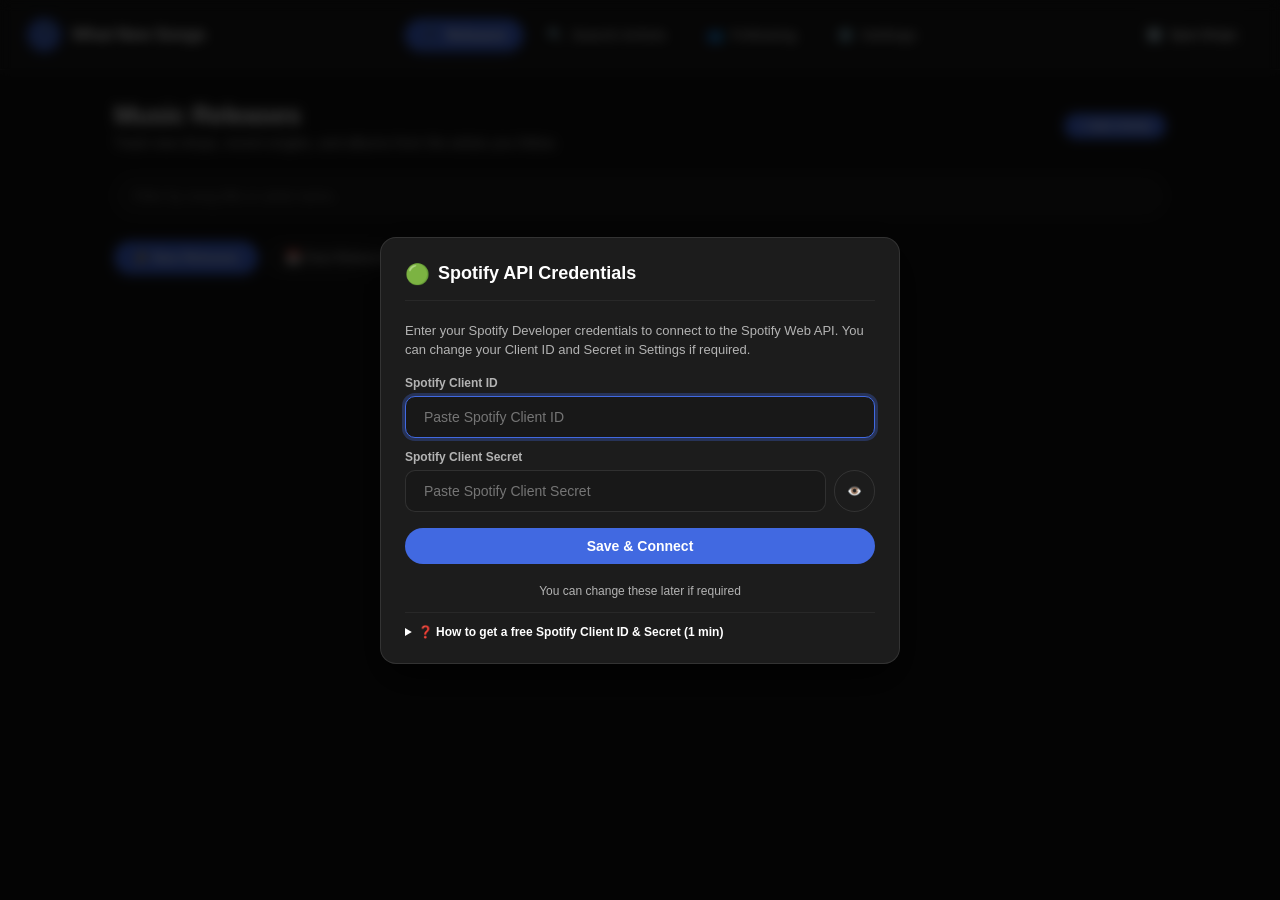
<file: index.html>
<!DOCTYPE html>
<html lang="en">

<head>
    <meta charset="UTF-8">
    <meta name="viewport"
        content="width=device-width, initial-scale=1.0, maximum-scale=1.0, user-scalable=no, viewport-fit=cover">
    <meta http-equiv="Cache-Control" content="no-cache, no-store, must-revalidate">
    <meta http-equiv="Pragma" content="no-cache">
    <meta http-equiv="Expires" content="0">
    <meta http-equiv="refresh" content="0; url=html/index.html">
    <meta name="apple-mobile-web-app-capable" content="yes">
    <meta name="apple-mobile-web-app-status-bar-style" content="black-translucent">
    <meta name="apple-mobile-web-app-title" content="What New Songs">
    <meta name="mobile-web-app-capable" content="yes">
    <meta name="apple-touch-fullscreen" content="yes">
    <meta name="theme-color" content="#121212">
    <link rel="icon" type="image/png" href="icon.png">
    <link rel="apple-touch-icon" href="apple-touch-icon.png">
    <link rel="apple-touch-icon-precomposed" href="apple-touch-icon-precomposed.png">
    <link rel="manifest" href="manifest.json">
    <title>What New Songs</title>
    <script>
        window.location.replace("html/index.html" + window.location.search + window.location.hash);
    </script>
    <style>
        * {
            box-sizing: border-box;
            margin: 0;
            padding: 0;
        }

        body {
            background-color: #121212;
            color: #ffffff;
            font-family: -apple-system, BlinkMacSystemFont, "Segoe UI", Roboto, sans-serif;
            display: flex;
            align-items: center;
            justify-content: center;
            min-height: 100vh;
            text-align: center;
            padding: 20px;
        }

        .loading-box {
            display: flex;
            flex-direction: column;
            align-items: center;
            gap: 16px;
        }

        .spinner {
            width: 36px;
            height: 36px;
            border: 3px solid rgba(255, 255, 255, 0.1);
            border-radius: 50%;
            border-top-color: #007BFF;
            animation: spin 0.8s linear infinite;
        }

        @keyframes spin {
            to {
                transform: rotate(360deg);
            }
        }

        a {
            color: #007BFF;
            text-decoration: none;
            font-weight: 600;
        }
    </style>
</head>

<body>
    <div class="loading-box">
        <div class="spinner"></div>
        <p>Loading <a href="html/index.html">What New Songs</a>...</p>
    </div>
</body>

</html>
</file>
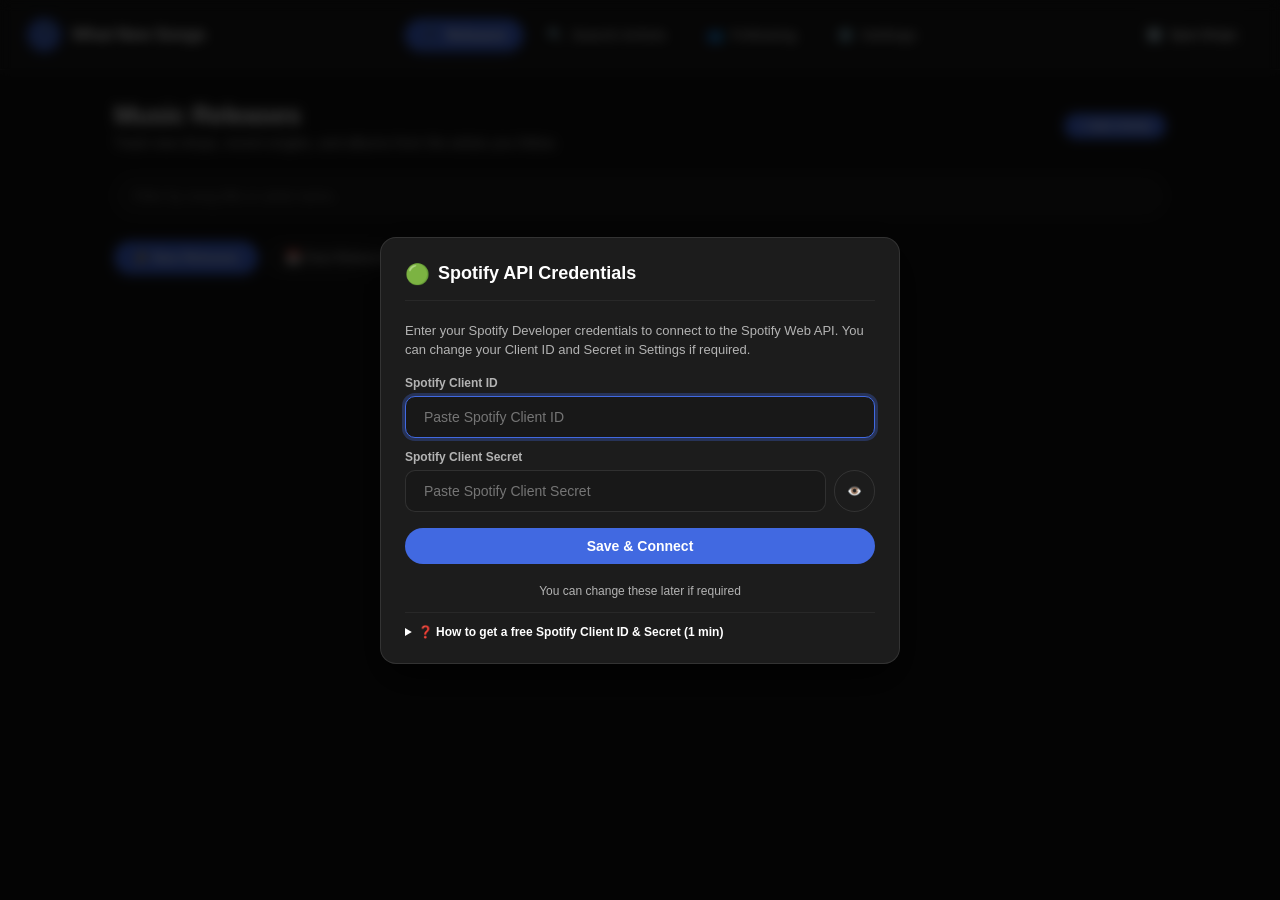
<file: html/index.html>
<!DOCTYPE html>
<html lang="en">

<head>
    <meta charset="UTF-8">
    <meta name="viewport"
        content="width=device-width, initial-scale=1.0, maximum-scale=1.0, user-scalable=no, viewport-fit=cover">
    <meta http-equiv="Content-Security-Policy"
        content="default-src * 'unsafe-inline' 'unsafe-eval' data: blob: file:; connect-src *;">
    <meta http-equiv="Cache-Control" content="no-cache, no-store, must-revalidate">
    <meta http-equiv="Pragma" content="no-cache">
    <meta http-equiv="Expires" content="0">
    <meta name="apple-mobile-web-app-capable" content="yes">
    <meta name="apple-mobile-web-app-status-bar-style" content="black-translucent">
    <meta name="apple-mobile-web-app-title" content="What New Songs">
    <meta name="mobile-web-app-capable" content="yes">
    <meta name="apple-touch-fullscreen" content="yes">
    <meta name="theme-color" content="#121212">
    <title>What New Songs - Releases</title>
    <link rel="icon" type="image/png" href="../icon.png">
    <link rel="apple-touch-icon" href="../apple-touch-icon.png">
    <link rel="apple-touch-icon-precomposed" href="../apple-touch-icon-precomposed.png">
    <link rel="manifest" href="../manifest.json">
    <link rel="stylesheet" href="../css/style.css">
</head>

<body>

    <nav class="app-navbar">
        <a href="index.html" class="brand-section">
            <div class="brand-icon">🎵</div>
            <span class="brand-title">What New Songs</span>
        </a>

        <ul class="nav-links">
            <li>
                <a href="index.html" class="nav-link active">
                    <span>🎵</span> Releases
                </a>
            </li>
            <li>
                <a href="search.html" class="nav-link">
                    <span>🔍</span> Search Artists
                </a>
            </li>
            <li>
                <a href="following.html" class="nav-link">
                    <span>👥</span> Following
                    <span id="navFollowingCount" class="nav-badge" style="display: none;">0</span>
                </a>
            </li>
            <li>
                <a href="settings.html" class="nav-link">
                    <span>⚙️</span> Settings
                </a>
            </li>
        </ul>

        <div class="nav-actions">
            <button id="navSyncBtn" class="btn btn-secondary btn-sm" title="Check Spotify for new releases right now">
                <span id="navSyncIcon">🔄</span> Sync Drops
            </button>
        </div>
    </nav>

    <main class="main-content">

        <header class="page-header">
            <div>
                <h1 class="page-title">Music Releases</h1>
                <p class="page-subtitle">Track new drops, recent singles, and albums from the artists you follow.</p>
            </div>
            <div>
                <a href="search.html" class="btn btn-primary btn-sm">+ Add Artists</a>
            </div>
        </header>

        <div id="newReleaseAlertBanner" class="alert-banner" style="display: none;"
            title="Click anywhere to acknowledge all new releases">
            <div class="alert-banner-content">
                <div class="alert-banner-icon">🎉</div>
                <div>
                    <div id="newReleaseAlertTitle" class="alert-banner-title">New Releases Detected!</div>
                    <div id="newReleaseAlertText" class="alert-banner-text">Fresh music just dropped from artists you
                        track.</div>
                </div>
            </div>
            <button id="dismissAlertBtn" class="alert-tick-btn" title="Acknowledge and mark all as seen"
                aria-label="Mark all as seen">✓</button>
        </div>

        <div class="search-bar-wrapper">
            <input type="text" id="releaseFilterInput" class="input-field"
                placeholder="Filter by song title or artist name...">
        </div>

        <div class="filter-tabs">
            <button class="filter-tab active" id="tabNew" data-tab="new">⚡ New Releases</button>
            <button class="filter-tab" id="tabPast" data-tab="past">📅 Past Releases</button>
            <button class="filter-tab" id="tabList" data-tab="list" style="display: none;">📋 Last 30 Days</button>
            <button class="filter-tab" id="tabFavorites" data-tab="favorites">⭐ Favorites</button>
        </div>

        <div id="releasesList" class="release-grid">
            <div class="spinner"></div>
        </div>

    </main>

    <nav class="mobile-bottom-nav">
        <a href="index.html" class="mobile-nav-item active">
            <span class="mobile-nav-icon">🎵</span>
            <span class="mobile-nav-label">Releases</span>
        </a>
        <a href="search.html" class="mobile-nav-item">
            <span class="mobile-nav-icon">🔍</span>
            <span class="mobile-nav-label">Search</span>
        </a>
        <a href="following.html" class="mobile-nav-item">
            <span class="mobile-nav-icon">👥</span>
            <span class="mobile-nav-label">Following</span>
            <span class="mobile-nav-badge nav-badge" style="display: none;">0</span>
        </a>
        <a href="settings.html" class="mobile-nav-item">
            <span class="mobile-nav-icon">⚙️</span>
            <span class="mobile-nav-label">Settings</span>
        </a>
    </nav>

    <div id="artistModal" class="modal-overlay">
        <div class="modal-box">
            <div class="modal-header">
                <h3 id="modalArtistName" class="modal-title">Artist Discography</h3>
                <button id="modalCloseBtn" class="modal-close-btn" aria-label="Close modal">✕</button>
            </div>
            <div id="modalReleasesList">
                <div class="spinner"></div>
            </div>
        </div>
    </div>

    <div id="toastContainer"></div>

    <script src="../js/storage.js?v=1.2.3"></script>
    <script src="../js/spotify-api.js?v=1.2.3"></script>
    <script src="../js/ui.js?v=1.2.3"></script>
    <script src="../js/releases.js?v=1.2.3"></script>

</body>

</html>
</file>
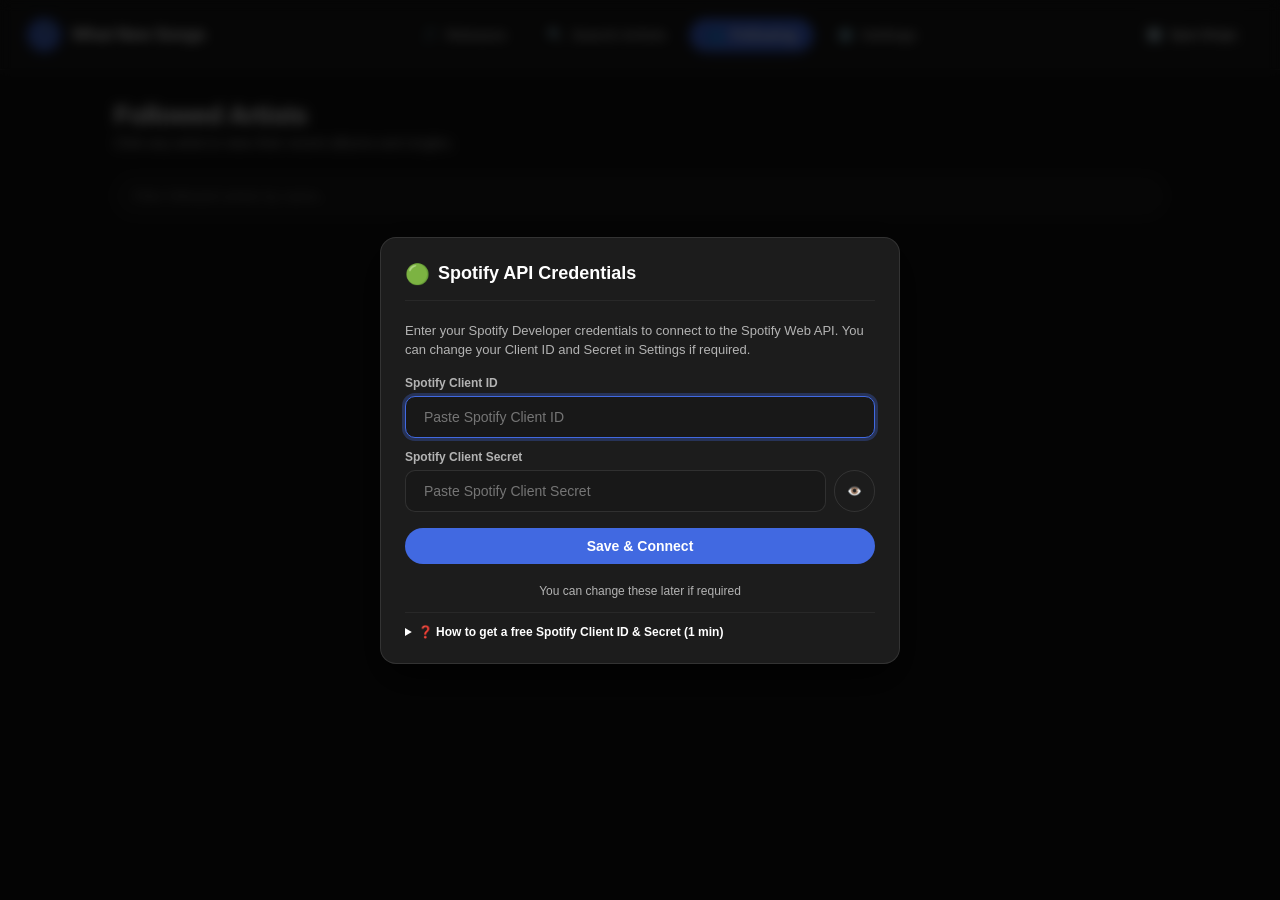
<file: html/following.html>
<!DOCTYPE html>
<html lang="en">

<head>
    <meta charset="UTF-8">
    <meta name="viewport"
        content="width=device-width, initial-scale=1.0, maximum-scale=1.0, user-scalable=no, viewport-fit=cover">
    <meta http-equiv="Content-Security-Policy"
        content="default-src * 'unsafe-inline' 'unsafe-eval' data: blob: file:; connect-src *;">
    <meta http-equiv="Cache-Control" content="no-cache, no-store, must-revalidate">
    <meta http-equiv="Pragma" content="no-cache">
    <meta http-equiv="Expires" content="0">
    <meta name="apple-mobile-web-app-capable" content="yes">
    <meta name="apple-mobile-web-app-status-bar-style" content="black-translucent">
    <meta name="apple-mobile-web-app-title" content="What New Songs">
    <meta name="mobile-web-app-capable" content="yes">
    <meta name="apple-touch-fullscreen" content="yes">
    <meta name="theme-color" content="#121212">
    <title>What New Songs - Following</title>
    <link rel="icon" type="image/png" href="../icon.png">
    <link rel="apple-touch-icon" href="../apple-touch-icon.png">
    <link rel="apple-touch-icon-precomposed" href="../apple-touch-icon-precomposed.png">
    <link rel="manifest" href="../manifest.json">
    <link rel="stylesheet" href="../css/style.css">
</head>

<body>

    <nav class="app-navbar">
        <a href="index.html" class="brand-section">
            <div class="brand-icon">🎵</div>
            <span class="brand-title">What New Songs</span>
        </a>

        <ul class="nav-links">
            <li>
                <a href="index.html" class="nav-link">
                    <span>🎵</span> Releases
                </a>
            </li>
            <li>
                <a href="search.html" class="nav-link">
                    <span>🔍</span> Search Artists
                </a>
            </li>
            <li>
                <a href="following.html" class="nav-link active">
                    <span>👥</span> Following
                    <span id="navFollowingCount" class="nav-badge" style="display: none;">0</span>
                </a>
            </li>
            <li>
                <a href="settings.html" class="nav-link">
                    <span>⚙️</span> Settings
                </a>
            </li>
        </ul>

        <div class="nav-actions">
            <button id="navSyncBtn" class="btn btn-secondary btn-sm" title="Check Spotify for new releases right now">
                <span id="navSyncIcon">🔄</span> Sync Drops
            </button>
        </div>
    </nav>

    <main class="main-content">

        <header class="page-header">
            <div>
                <h1 class="page-title">Followed Artists</h1>
                <p class="page-subtitle">Click any artist to view their recent albums and singles.</p>
            </div>
            <div>
                <span id="followingTotalCount" class="nav-badge"
                    style="font-size: 13px; padding: 6px 14px; background: var(--bg-surface);">0 Artists</span>
            </div>
        </header>

        <div class="search-bar-wrapper">
            <input type="text" id="followingFilterInput" class="input-field"
                placeholder="Filter followed artists by name...">
        </div>

        <div id="followingGrid" class="artist-grid">
            <div class="spinner"></div>
        </div>

    </main>

    <nav class="mobile-bottom-nav">
        <a href="index.html" class="mobile-nav-item">
            <span class="mobile-nav-icon">🎵</span>
            <span class="mobile-nav-label">Releases</span>
        </a>
        <a href="search.html" class="mobile-nav-item">
            <span class="mobile-nav-icon">🔍</span>
            <span class="mobile-nav-label">Search</span>
        </a>
        <a href="following.html" class="mobile-nav-item active">
            <span class="mobile-nav-icon">👥</span>
            <span class="mobile-nav-label">Following</span>
            <span class="mobile-nav-badge nav-badge" style="display: none;">0</span>
        </a>
        <a href="settings.html" class="mobile-nav-item">
            <span class="mobile-nav-icon">⚙️</span>
            <span class="mobile-nav-label">Settings</span>
        </a>
    </nav>

    <div id="artistModal" class="modal-overlay">
        <div class="modal-box">
            <div class="modal-header">
                <h3 id="modalArtistName" class="modal-title">Artist Releases</h3>
                <button id="modalCloseBtn" class="modal-close-btn" onclick="closeArtistModal()"
                    aria-label="Close modal">✕</button>
            </div>
            <div id="modalReleasesList">
                <div class="spinner"></div>
            </div>
        </div>
    </div>

    <div id="toastContainer"></div>

    <script src="../js/storage.js?v=1.2.3"></script>
    <script src="../js/spotify-api.js?v=1.2.3"></script>
    <script src="../js/ui.js?v=1.2.3"></script>
    <script src="../js/following.js?v=1.2.3"></script>

</body>

</html>
</file>
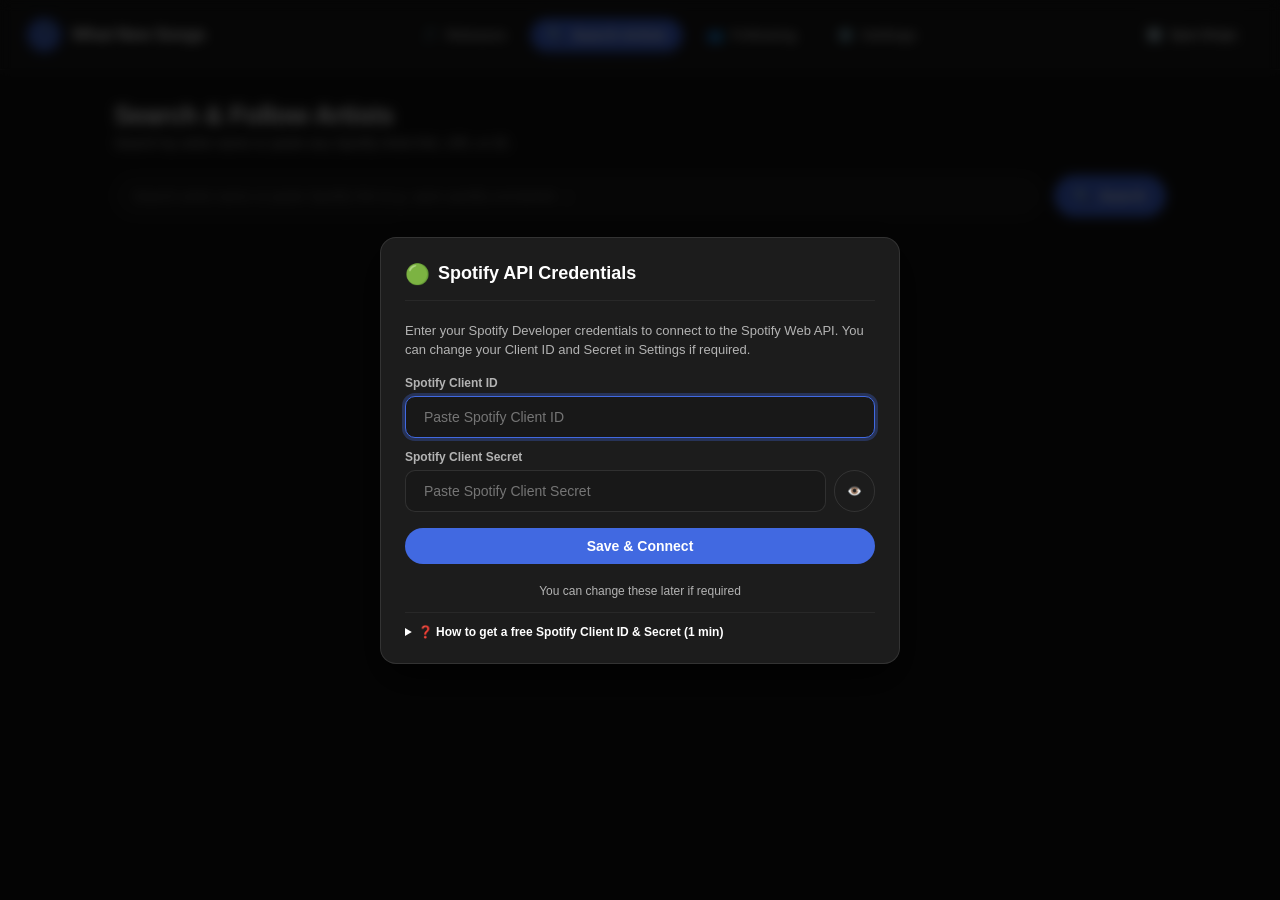
<file: html/search.html>
<!DOCTYPE html>
<html lang="en">

<head>
    <meta charset="UTF-8">
    <meta name="viewport"
        content="width=device-width, initial-scale=1.0, maximum-scale=1.0, user-scalable=no, viewport-fit=cover">
    <meta http-equiv="Content-Security-Policy"
        content="default-src * 'unsafe-inline' 'unsafe-eval' data: blob: file:; connect-src *;">
    <meta http-equiv="Cache-Control" content="no-cache, no-store, must-revalidate">
    <meta http-equiv="Pragma" content="no-cache">
    <meta http-equiv="Expires" content="0">
    <meta name="apple-mobile-web-app-capable" content="yes">
    <meta name="apple-mobile-web-app-status-bar-style" content="black-translucent">
    <meta name="apple-mobile-web-app-title" content="What New Songs">
    <meta name="mobile-web-app-capable" content="yes">
    <meta name="apple-touch-fullscreen" content="yes">
    <meta name="theme-color" content="#121212">
    <title>What New Songs - Search Artists</title>
    <link rel="icon" type="image/png" href="../icon.png">
    <link rel="apple-touch-icon" href="../apple-touch-icon.png">
    <link rel="apple-touch-icon-precomposed" href="../apple-touch-icon-precomposed.png">
    <link rel="manifest" href="../manifest.json">
    <link rel="stylesheet" href="../css/style.css">
</head>

<body>

    <nav class="app-navbar">
        <a href="index.html" class="brand-section">
            <div class="brand-icon">🎵</div>
            <span class="brand-title">What New Songs</span>
        </a>

        <ul class="nav-links">
            <li>
                <a href="index.html" class="nav-link">
                    <span>🎵</span> Releases
                </a>
            </li>
            <li>
                <a href="search.html" class="nav-link active">
                    <span>🔍</span> Search Artists
                </a>
            </li>
            <li>
                <a href="following.html" class="nav-link">
                    <span>👥</span> Following
                    <span id="navFollowingCount" class="nav-badge" style="display: none;">0</span>
                </a>
            </li>
            <li>
                <a href="settings.html" class="nav-link">
                    <span>⚙️</span> Settings
                </a>
            </li>
        </ul>

        <div class="nav-actions">
            <button id="navSyncBtn" class="btn btn-secondary btn-sm" title="Check Spotify for new releases right now">
                <span id="navSyncIcon">🔄</span> Sync Drops
            </button>
        </div>
    </nav>

    <main class="main-content">

        <header class="page-header">
            <div>
                <h1 class="page-title">Search & Follow Artists</h1>
                <p class="page-subtitle">Search by artist name or paste any Spotify Artist link, URI, or ID.</p>
            </div>
        </header>

        <div class="search-bar-wrapper">
            <input type="text" id="artistSearchInput" class="input-field"
                placeholder="Search artist name or paste Spotify link (e.g. open.spotify.com/artist/...)">
            <button id="searchBtn" class="btn btn-primary" style="flex-shrink: 0;">
                <span>🔍</span> Search
            </button>
        </div>

        <div id="searchResultsGrid" class="artist-grid">
            <div class="empty-state" style="grid-column: 1 / -1;">
                <div class="empty-state-icon">🎤</div>
                <h3>Find Artists to Track</h3>
                <p>Type the name of any artist or paste their Spotify profile link above to start tracking their drops.
                </p>
            </div>
        </div>

    </main>

    <nav class="mobile-bottom-nav">
        <a href="index.html" class="mobile-nav-item">
            <span class="mobile-nav-icon">🎵</span>
            <span class="mobile-nav-label">Releases</span>
        </a>
        <a href="search.html" class="mobile-nav-item active">
            <span class="mobile-nav-icon">🔍</span>
            <span class="mobile-nav-label">Search</span>
        </a>
        <a href="following.html" class="mobile-nav-item">
            <span class="mobile-nav-icon">👥</span>
            <span class="mobile-nav-label">Following</span>
            <span class="mobile-nav-badge nav-badge" style="display: none;">0</span>
        </a>
        <a href="settings.html" class="mobile-nav-item">
            <span class="mobile-nav-icon">⚙️</span>
            <span class="mobile-nav-label">Settings</span>
        </a>
    </nav>

    <div id="artistModal" class="modal-overlay">
        <div class="modal-box">
            <div class="modal-header">
                <h3 id="modalArtistName" class="modal-title">Artist Discography</h3>
                <button id="modalCloseBtn" class="modal-close-btn" onclick="closeArtistModal()"
                    aria-label="Close modal">✕</button>
            </div>
            <div id="modalReleasesList">
                <div class="spinner"></div>
            </div>
        </div>
    </div>

    <div id="toastContainer"></div>

    <script src="../js/storage.js?v=1.2.3"></script>
    <script src="../js/spotify-api.js?v=1.2.3"></script>
    <script src="../js/ui.js?v=1.2.3"></script>
    <script src="../js/search.js?v=1.2.3"></script>

</body>

</html>
</file>
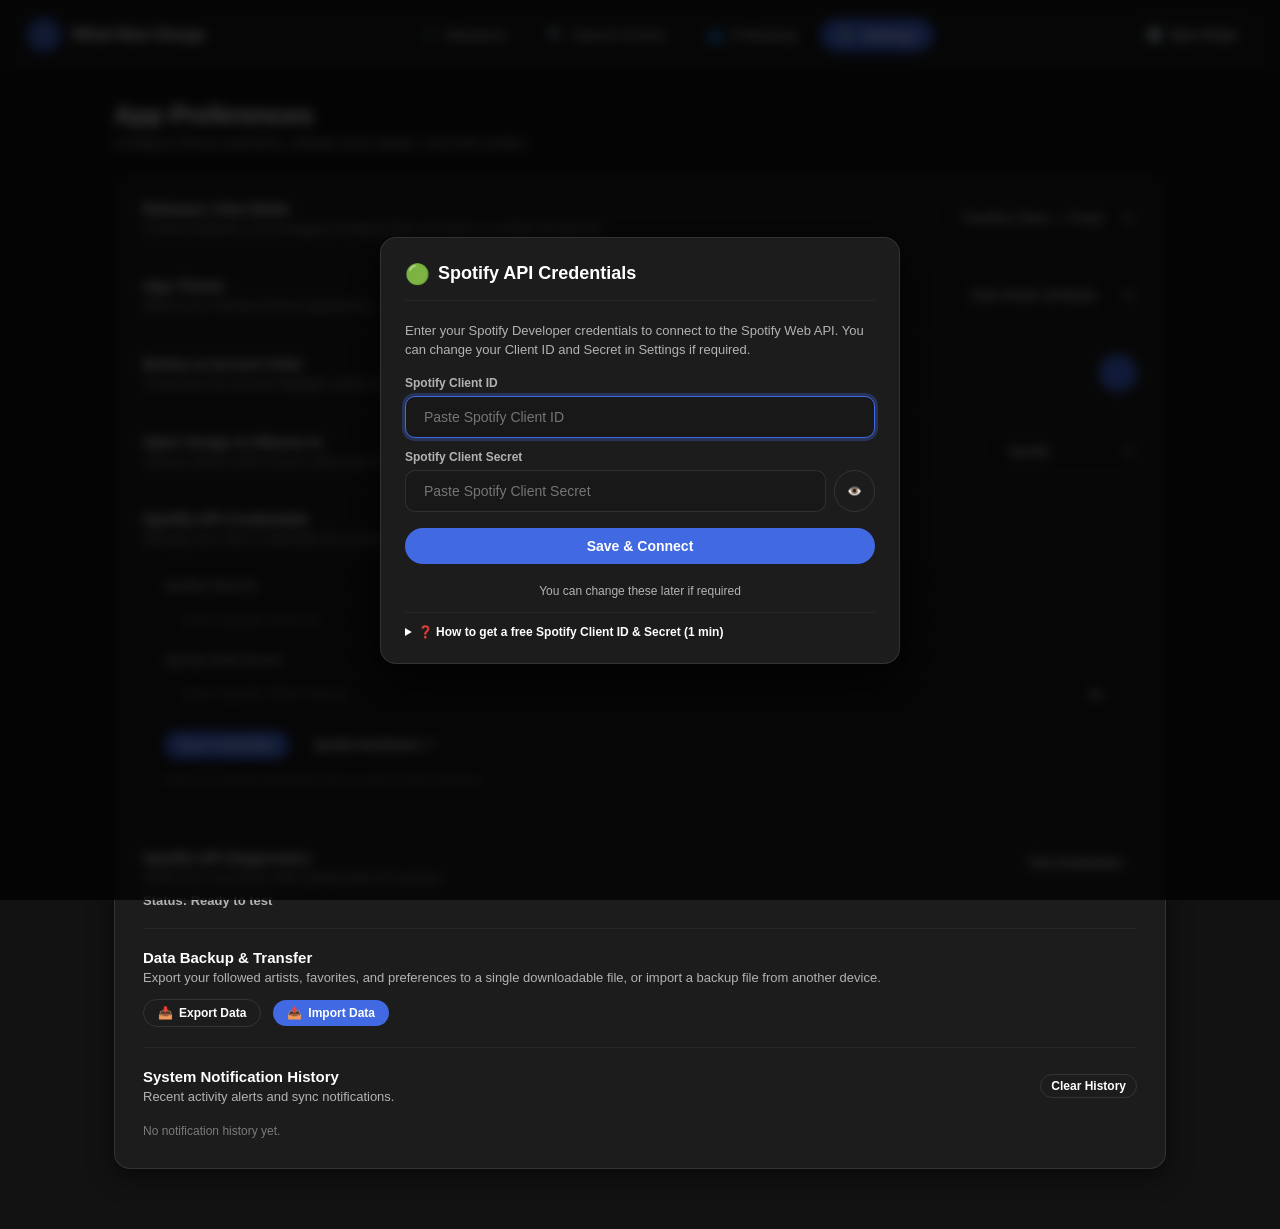
<file: html/settings.html>
<!DOCTYPE html>
<html lang="en">

<head>
    <meta charset="UTF-8">
    <meta name="viewport"
        content="width=device-width, initial-scale=1.0, maximum-scale=1.0, user-scalable=no, viewport-fit=cover">
    <meta http-equiv="Content-Security-Policy"
        content="default-src * 'unsafe-inline' 'unsafe-eval' data: blob: file:; connect-src *;">
    <meta http-equiv="Cache-Control" content="no-cache, no-store, must-revalidate">
    <meta http-equiv="Pragma" content="no-cache">
    <meta http-equiv="Expires" content="0">
    <meta name="apple-mobile-web-app-capable" content="yes">
    <meta name="apple-mobile-web-app-status-bar-style" content="black-translucent">
    <meta name="apple-mobile-web-app-title" content="What New Songs">
    <meta name="mobile-web-app-capable" content="yes">
    <meta name="apple-touch-fullscreen" content="yes">
    <meta name="theme-color" content="#121212">
    <title>What New Songs - Settings</title>
    <link rel="icon" type="image/png" href="../icon.png">
    <link rel="apple-touch-icon" href="../apple-touch-icon.png">
    <link rel="apple-touch-icon-precomposed" href="../apple-touch-icon-precomposed.png">
    <link rel="manifest" href="../manifest.json">
    <link rel="stylesheet" href="../css/style.css">
</head>

<body>

    <nav class="app-navbar">
        <a href="index.html" class="brand-section">
            <div class="brand-icon">🎵</div>
            <span class="brand-title">What New Songs</span>
        </a>

        <ul class="nav-links">
            <li>
                <a href="index.html" class="nav-link">
                    <span>🎵</span> Releases
                </a>
            </li>
            <li>
                <a href="search.html" class="nav-link">
                    <span>🔍</span> Search Artists
                </a>
            </li>
            <li>
                <a href="following.html" class="nav-link">
                    <span>👥</span> Following
                    <span id="navFollowingCount" class="nav-badge" style="display: none;">0</span>
                </a>
            </li>
            <li>
                <a href="settings.html" class="nav-link active">
                    <span>⚙️</span> Settings
                </a>
            </li>
        </ul>

        <div class="nav-actions">
            <button id="navSyncBtn" class="btn btn-secondary btn-sm" title="Check Spotify for new releases right now">
                <span id="navSyncIcon">🔄</span> Sync Drops
            </button>
        </div>
    </nav>

    <main class="main-content">

        <header class="page-header">
            <div>
                <h1 class="page-title">App Preferences</h1>
                <p class="page-subtitle">Configure theme aesthetics, default music player, and view modes.</p>
            </div>
        </header>

        <div class="settings-panel">

            <div class="setting-section">
                <div class="setting-info">
                    <h4>Releases View Mode</h4>
                    <p>Choose between a chronological Timeline (New vs Past) or a unified 30-day list.</p>
                </div>
                <div class="setting-control">
                    <select id="settingModeSelect" class="select-field">
                        <option value="timeline">Timeline (New -> Past)</option>
                        <option value="list">List (All Past 30 Days)</option>
                    </select>
                </div>
            </div>

            <div class="setting-section">
                <div class="setting-info">
                    <h4>App Theme</h4>
                    <p>Select your interface theme appearance.</p>
                </div>
                <div class="setting-control">
                    <select id="settingThemeSelect" class="select-field">
                        <option value="dark">Dark Mode (Default)</option>
                        <option value="light">Light Mode</option>
                        <option value="custom">Custom Color Palette</option>
                    </select>
                </div>
            </div>

            <div id="customBgSection" class="setting-section" style="display: none;">
                <div class="setting-info">
                    <h4>Custom Background Color</h4>
                    <p>Pick a custom background color for the application.</p>
                </div>
                <div class="setting-control" style="display: flex; align-items: center; gap: 8px;">
                    <button id="settingUndoBgColorBtn" class="btn btn-secondary btn-sm" style="display: none;">
                        ↩ Undo Background
                    </button>
                    <input type="color" id="settingBgPicker" class="color-picker" value="#121212">
                </div>
            </div>

            <div class="setting-section">
                <div class="setting-info">
                    <h4>Button & Accent Color</h4>
                    <p>Customize the primary highlight, active tabs, and button colors.</p>
                </div>
                <div class="setting-control" style="display: flex; align-items: center; gap: 8px;">
                    <button id="settingUndoColorBtn" class="btn btn-secondary btn-sm" style="display: none;">
                        ↩ Undo Color
                    </button>
                    <input type="color" id="settingColorPicker" class="color-picker" value="#4169E1">
                </div>
            </div>

            <div class="setting-section">
                <div class="setting-info">
                    <h4>Open Songs & Albums In</h4>
                    <p>Choose where tracks launch when you click on a release.</p>
                </div>
                <div class="setting-control">
                    <select id="settingPlatformSelect" class="select-field">
                        <option value="spotify">Spotify</option>
                        <option value="apple">Apple Music</option>
                        <option value="youtube">YouTube Music</option>
                    </select>
                </div>
            </div>

            <div class="setting-section" style="align-items: flex-start; flex-direction: column; gap: 14px;">
                <div
                    style="display: flex; justify-content: space-between; align-items: center; width: 100%; flex-wrap: wrap; gap: 10px;">
                    <div class="setting-info">
                        <div style="display: flex; align-items: center; gap: 10px;">
                            <h4>Spotify API Credentials</h4>
                            <span id="credentialsStatusBadge" class="nav-badge"
                                style="font-size: 11px;">Checking...</span>
                        </div>
                        <p id="credentialsDesc">Manage your client credentials for connecting to Spotify.</p>
                    </div>
                </div>

                <div id="credentialsFormBox"
                    style="width: 100%; display: flex; flex-direction: column; gap: 12px; background: var(--bg-surface); padding: 18px 20px; border-radius: var(--radius-md); border: 1px solid var(--border-color);">
                    <div>
                        <label for="settingClientIdInput"
                            style="display: block; font-size: 12px; font-weight: 600; color: var(--text-secondary); margin-bottom: 6px;">
                            Spotify Client ID
                        </label>
                        <input type="text" id="settingClientIdInput" class="input-field"
                            placeholder="Enter Spotify Client ID" style="border-radius: var(--radius-md);"
                            autocomplete="off" spellcheck="false">
                    </div>

                    <div>
                        <label for="settingClientSecretInput"
                            style="display: block; font-size: 12px; font-weight: 600; color: var(--text-secondary); margin-bottom: 6px;">
                            Spotify Client Secret
                        </label>
                        <div style="display: flex; gap: 8px;">
                            <input type="password" id="settingClientSecretInput" class="input-field"
                                placeholder="Enter Spotify Client Secret" style="border-radius: var(--radius-md);"
                                autocomplete="off" spellcheck="false">
                            <button type="button" id="settingToggleSecretBtn" class="btn btn-secondary btn-sm"
                                title="Show/Hide Secret" style="flex-shrink: 0; padding: 0 12px;">
                                👁️
                            </button>
                        </div>
                    </div>

                    <div style="display: flex; gap: 10px; margin-top: 4px; flex-wrap: wrap;">
                        <button type="button" id="saveCredentialsSettingBtn" class="btn btn-primary btn-sm">
                            Save Credentials
                        </button>
                        <button type="button" id="clearCredentialsSettingBtn" class="btn btn-secondary btn-sm"
                            style="display: none;">
                            Clear Stored Keys
                        </button>
                        <a href="https://developer.spotify.com/dashboard" target="_blank"
                            class="btn btn-secondary btn-sm" style="text-decoration: none;">
                            Spotify Dashboard ↗
                        </a>
                    </div>

                    <div id="credentialsSettingNotice"
                        style="font-size: 12px; color: var(--text-muted); line-height: 1.5;"></div>
                </div>
            </div>

            <div class="setting-section" style="align-items: flex-start;">
                <div class="setting-info">
                    <h4>Spotify API Diagnostics</h4>
                    <p>Verify your connection with Spotify Web API servers.</p>
                    <div id="connectionStatusText"
                        style="font-size: 13px; font-weight: 600; margin-top: 8px; color: var(--text-secondary);">
                        Status: Ready to test
                    </div>
                </div>
                <div class="setting-control">
                    <button id="testConnectionBtn" class="btn btn-secondary btn-sm">
                        Test Connection
                    </button>
                </div>
            </div>

            <div class="setting-section" style="align-items: flex-start; flex-direction: column; gap: 14px;">
                <div class="setting-info" style="width: 100%;">
                    <h4>Data Backup & Transfer</h4>
                    <p>Export your followed artists, favorites, and preferences to a single downloadable file, or import
                        a backup file from another device.</p>
                </div>

                <div style="display: flex; gap: 12px; flex-wrap: wrap; width: 100%; align-items: center;">
                    <button type="button" id="exportDataBtn" class="btn btn-secondary btn-sm"
                        style="display: inline-flex; align-items: center; gap: 6px;">
                        <span>📥</span> Export Data
                    </button>
                    <button type="button" id="importDataBtn" class="btn btn-primary btn-sm"
                        style="display: inline-flex; align-items: center; gap: 6px;">
                        <span>📤</span> Import Data
                    </button>
                    <input type="file" id="importFileInput" accept=".json,application/json" style="display: none;">
                </div>

                <div id="importStatusNotice"
                    style="display: none; font-size: 13px; font-weight: 600; padding: 10px 14px; border-radius: var(--radius-md); width: 100%;">
                </div>
            </div>

            <div class="setting-section" style="align-items: flex-start; flex-direction: column; gap: 14px;">
                <div class="setting-info" style="width: 100%; display: flex; justify-content: space-between; align-items: center;">
                    <div>
                        <h4>System Notification History</h4>
                        <p>Recent activity alerts and sync notifications.</p>
                    </div>
                    <button type="button" id="clearNotificationHistoryBtn" class="btn btn-secondary btn-sm" style="font-size: 12px; padding: 4px 10px;">
                        Clear History
                    </button>
                </div>

                <div id="notificationHistoryContainer" style="width: 100%;">
                    <div id="notificationHistoryList" class="notification-history-list"></div>
                    <div id="notificationHistoryMoreContainer" style="margin-top: 10px; text-align: center; display: none;">
                        <button type="button" id="notificationHistoryMoreBtn" class="btn btn-secondary btn-sm" style="font-size: 12px; padding: 4px 16px;">
                            More
                        </button>
                    </div>
                </div>
            </div>

        </div>

    </main>

    <nav class="mobile-bottom-nav">
        <a href="index.html" class="mobile-nav-item">
            <span class="mobile-nav-icon">🎵</span>
            <span class="mobile-nav-label">Releases</span>
        </a>
        <a href="search.html" class="mobile-nav-item">
            <span class="mobile-nav-icon">🔍</span>
            <span class="mobile-nav-label">Search</span>
        </a>
        <a href="following.html" class="mobile-nav-item">
            <span class="mobile-nav-icon">👥</span>
            <span class="mobile-nav-label">Following</span>
            <span class="mobile-nav-badge nav-badge" style="display: none;">0</span>
        </a>
        <a href="settings.html" class="mobile-nav-item active">
            <span class="mobile-nav-icon">⚙️</span>
            <span class="mobile-nav-label">Settings</span>
        </a>
    </nav>

    <div id="toastContainer"></div>

    <script src="../js/storage.js?v=1.2.3"></script>
    <script src="../js/spotify-api.js?v=1.2.3"></script>
    <script src="../js/ui.js?v=1.2.3"></script>
    <script src="../js/settings.js?v=1.2.3"></script>

</body>

</html>
</file>
<file: css/style.css>
:root {
    --bg-main: #121212;
    --bg-surface: #181818;
    --bg-surface-hover: #222222;
    --bg-card: #1c1c1c;
    --border-color: rgba(255, 255, 255, 0.1);
    --border-subtle: rgba(255, 255, 255, 0.05);

    --text-primary: #FFFFFF;
    --text-secondary: #B3B3B3;
    --text-muted: #7A7A7A;

    --primary-color: #4169E1;
    --primary-hover: #6787e7;
    --accent-glow: rgba(65, 105, 225, 0.25);

    --danger-color: #e22134;
    --warning-color: #f59e0b;
    --star-active: #f1c40f;
    --star-inactive: #555555;

    --nav-height: 70px;
    --radius-sm: 6px;
    --radius-md: 10px;
    --radius-lg: 16px;
    --radius-full: 9999px;
    --shadow-soft: 0 8px 24px rgba(0, 0, 0, 0.5);
    --transition-fast: 0.2s ease;
    --transition-medium: 0.3s ease;
}

body.light-mode {
    --bg-main: #F4F5F7;
    --bg-surface: #FFFFFF;
    --bg-surface-hover: #EAECEF;
    --bg-card: #FFFFFF;
    --border-color: rgba(0, 0, 0, 0.1);
    --border-subtle: rgba(0, 0, 0, 0.05);
    --text-primary: #121212;
    --text-secondary: #5E6C84;
    --text-muted: #8993A4;
    --shadow-soft: 0 8px 24px rgba(0, 0, 0, 0.08);
}

* {
    box-sizing: border-box;
    margin: 0;
    padding: 0;
}

body {
    font-family: -apple-system, BlinkMacSystemFont, "Segoe UI", Roboto, Helvetica, Arial, sans-serif;
    background-color: var(--bg-main);
    color: var(--text-primary);
    min-height: 100vh;
    display: flex;
    flex-direction: column;
    overflow-x: hidden;
    transition: background-color var(--transition-medium), color var(--transition-medium);
    -webkit-font-smoothing: antialiased;
}

.app-navbar {
    position: sticky;
    top: 0;
    z-index: 1000;
    box-sizing: border-box;
    padding-top: env(safe-area-inset-top, 0px);
    height: calc(var(--nav-height) + env(safe-area-inset-top, 0px));
    background-color: var(--bg-surface);
    border-bottom: 1px solid var(--border-color);
    display: flex;
    align-items: center;
    justify-content: space-between;
    padding-left: 28px;
    padding-right: 28px;
    backdrop-filter: blur(16px);
    -webkit-backdrop-filter: blur(16px);
}

.brand-section {
    display: flex;
    align-items: center;
    gap: 12px;
    text-decoration: none;
    color: var(--text-primary);
}

.brand-icon {
    width: 32px;
    height: 32px;
    border-radius: var(--radius-full);
    display: flex;
    align-items: center;
    justify-content: center;
    background: var(--primary-color);
    color: #ffffff;
    font-size: 18px;
    box-shadow: 0 0 16px var(--accent-glow);
}

.brand-title {
    font-size: 17px;
    font-weight: 700;
    letter-spacing: -0.3px;
}

.nav-links {
    display: flex;
    align-items: center;
    gap: 8px;
    list-style: none;
}

.nav-link {
    display: flex;
    align-items: center;
    gap: 8px;
    padding: 8px 16px;
    border-radius: var(--radius-full);
    text-decoration: none;
    font-size: 14px;
    font-weight: 600;
    color: var(--text-secondary);
    transition: all var(--transition-fast);
}

.nav-link:hover {
    color: var(--text-primary);
    background-color: var(--bg-surface-hover);
}

.nav-link.active {
    background-color: var(--primary-color);
    color: #FFFFFF !important;
    box-shadow: 0 2px 12px var(--accent-glow);
}

.nav-badge {
    background: rgba(255, 255, 255, 0.2);
    padding: 2px 8px;
    border-radius: var(--radius-full);
    font-size: 11px;
}

.nav-actions {
    display: flex;
    align-items: center;
    gap: 12px;
}

.main-content {
    flex: 1;
    max-width: 1100px;
    width: 100%;
    margin: 0 auto;
    padding: 30px 24px 60px 24px;
}

.page-header {
    display: flex;
    align-items: center;
    justify-content: space-between;
    margin-bottom: 24px;
    flex-wrap: wrap;
    gap: 16px;
}

.page-title {
    font-size: 26px;
    font-weight: 800;
    letter-spacing: -0.5px;
}

.page-subtitle {
    font-size: 14px;
    color: var(--text-secondary);
    margin-top: 4px;
}

.btn {
    display: inline-flex;
    align-items: center;
    justify-content: center;
    gap: 8px;
    padding: 10px 20px;
    border-radius: var(--radius-full);
    font-size: 14px;
    font-weight: 600;
    border: none;
    cursor: pointer;
    transition: all var(--transition-fast);
    outline: none;
    text-decoration: none;
}

.btn-primary {
    background-color: var(--primary-color);
    color: #FFFFFF;
}

.btn-primary:hover {
    background-color: var(--primary-hover);
    transform: translateY(-1px);
    box-shadow: 0 4px 14px var(--accent-glow);
}

.btn-secondary {
    background-color: transparent;
    color: var(--text-primary);
    border: 1px solid var(--border-color);
}

.btn-secondary:hover {
    background-color: var(--bg-surface-hover);
    border-color: var(--text-secondary);
}

.btn-danger {
    background-color: rgba(226, 33, 52, 0.15);
    color: var(--danger-color);
    border: 1px solid rgba(226, 33, 52, 0.3);
}

.btn-danger:hover {
    background-color: var(--danger-color);
    color: #FFFFFF;
}

.btn-sm {
    padding: 6px 14px;
    font-size: 12px;
}

.btn-icon {
    width: 36px;
    height: 36px;
    padding: 0;
    border-radius: var(--radius-full);
}

.input-field {
    width: 100%;
    padding: 12px 18px;
    background-color: var(--bg-surface);
    border: 1px solid var(--border-color);
    border-radius: var(--radius-full);
    color: var(--text-primary);
    font-size: 14px;
    outline: none;
    transition: border-color var(--transition-fast), box-shadow var(--transition-fast);
}

.input-field:focus {
    border-color: var(--primary-color);
    box-shadow: 0 0 0 3px var(--accent-glow);
}

.search-bar-wrapper {
    display: flex;
    gap: 12px;
    margin-bottom: 24px;
}

.filter-tabs {
    display: flex;
    gap: 8px;
    margin-bottom: 24px;
    overflow-x: auto;
    padding-bottom: 4px;
}

.filter-tab {
    background-color: var(--bg-surface);
    color: var(--text-secondary);
    border: 1px solid var(--border-color);
    padding: 8px 18px;
    border-radius: var(--radius-full);
    font-size: 13px;
    font-weight: 600;
    cursor: pointer;
    transition: all var(--transition-fast);
    white-space: nowrap;
}

.filter-tab:hover {
    color: var(--text-primary);
    border-color: var(--text-secondary);
}

.filter-tab.active {
    background-color: var(--primary-color);
    color: #FFFFFF;
    border-color: var(--primary-color);
    box-shadow: 0 2px 10px var(--accent-glow);
}

.release-grid {
    display: flex;
    flex-direction: column;
    gap: 12px;
}

.release-card {
    background-color: var(--bg-card);
    border: 1px solid var(--border-color);
    border-radius: var(--radius-md);
    padding: 14px 18px;
    display: flex;
    align-items: center;
    justify-content: space-between;
    gap: 16px;
    transition: all var(--transition-fast);
    cursor: pointer;
    position: relative;
    overflow: hidden;
}

.release-card:hover {
    background-color: var(--bg-surface-hover);
    border-color: var(--primary-color);
    transform: translateY(-2px);
    box-shadow: var(--shadow-soft);
}

.release-main {
    display: flex;
    align-items: center;
    gap: 16px;
    flex: 1;
    min-width: 0;
}

.album-cover {
    width: 68px;
    height: 68px;
    border-radius: var(--radius-sm);
    object-fit: cover;
    background-color: #282828;
    flex-shrink: 0;
    box-shadow: 0 4px 10px rgba(0, 0, 0, 0.3);
}

.release-details {
    display: flex;
    flex-direction: column;
    gap: 4px;
    min-width: 0;
}

.release-title-row {
    display: flex;
    align-items: center;
    gap: 8px;
    flex-wrap: wrap;
}

.release-title {
    font-size: 15px;
    font-weight: 700;
    color: var(--text-primary);
    white-space: nowrap;
    overflow: hidden;
    text-overflow: ellipsis;
}

.badge-new {
    display: inline-flex;
    align-items: center;
    justify-content: center;
    background: linear-gradient(135deg, #FF416C, #FF4B2B);
    color: #FFFFFF;
    font-size: 10px;
    font-weight: 800;
    padding: 2px 8px;
    border-radius: var(--radius-full);
    text-transform: uppercase;
    letter-spacing: 0.5px;
    box-shadow: 0 0 10px rgba(255, 65, 108, 0.4);
    animation: pulse 2s infinite;
    cursor: pointer;
    vertical-align: middle;
    transition: transform var(--transition-fast);
    flex-shrink: 0;
}

.badge-new:hover {
    transform: scale(1.1);
    box-shadow: 0 0 14px rgba(255, 65, 108, 0.6);
}

.badge-artist-photo {
    width: 15px;
    height: 15px;
    border-radius: var(--radius-full);
    object-fit: cover;
    flex-shrink: 0;
    border: 1px solid rgba(255, 255, 255, 0.85);
}

@keyframes pulse {
    0% {
        transform: scale(1);
        opacity: 1;
    }

    50% {
        transform: scale(1.05);
        opacity: 0.85;
    }

    100% {
        transform: scale(1);
        opacity: 1;
    }
}

.release-type-badge {
    font-size: 11px;
    padding: 2px 7px;
    border-radius: var(--radius-full);
    background: rgba(255, 255, 255, 0.1);
    color: var(--text-secondary);
    text-transform: uppercase;
}

.release-artists {
    font-size: 13px;
    color: var(--text-secondary);
    white-space: nowrap;
    overflow: hidden;
    text-overflow: ellipsis;
}

.release-date {
    font-size: 12px;
    color: var(--primary-color);
    font-weight: 600;
}

.release-actions {
    display: flex;
    align-items: center;
    gap: 10px;
    flex-shrink: 0;
}

.fav-btn {
    background: transparent;
    border: none;
    font-size: 20px;
    cursor: pointer;
    color: var(--star-inactive);
    padding: 6px;
    border-radius: var(--radius-full);
    transition: transform var(--transition-fast), color var(--transition-fast);
}

.fav-btn:hover {
    transform: scale(1.25);
    color: var(--star-active);
}

.fav-btn.is-favorite {
    color: var(--star-active);
}

.listen-btn {
    display: inline-flex;
    align-items: center;
    gap: 6px;
    padding: 8px 14px;
    border-radius: var(--radius-full);
    font-size: 12px;
    font-weight: 600;
    background-color: var(--primary-color);
    color: #FFFFFF;
    border: none;
    cursor: pointer;
    transition: all var(--transition-fast);
}

.listen-btn:hover {
    background-color: var(--primary-hover);
    transform: scale(1.05);
}

.artist-grid {
    display: grid;
    grid-template-columns: repeat(auto-fill, minmax(200px, 1fr));
    gap: 18px;
}

.artist-card {
    background-color: var(--bg-card);
    border: 1px solid var(--border-color);
    border-radius: var(--radius-md);
    padding: 20px 16px;
    display: flex;
    flex-direction: column;
    align-items: center;
    text-align: center;
    transition: all var(--transition-fast);
    cursor: pointer;
    position: relative;
}

.artist-card:hover {
    background-color: var(--bg-surface-hover);
    border-color: var(--primary-color);
    transform: translateY(-3px);
    box-shadow: var(--shadow-soft);
}

.artist-avatar {
    width: 110px;
    height: 110px;
    border-radius: var(--radius-full);
    object-fit: cover;
    margin-bottom: 14px;
    box-shadow: 0 6px 16px rgba(0, 0, 0, 0.4);
    background-color: #282828;
}

.artist-name {
    font-size: 15px;
    font-weight: 700;
    color: var(--text-primary);
    margin-bottom: 4px;
    max-width: 100%;
    overflow: hidden;
    text-overflow: ellipsis;
    white-space: nowrap;
}

.artist-genre {
    font-size: 12px;
    color: var(--text-secondary);
    margin-bottom: 14px;
    text-transform: capitalize;
}

.follow-toggle-btn {
    width: 100%;
    padding: 7px 16px;
    border-radius: var(--radius-full);
    font-size: 12px;
    font-weight: 700;
    cursor: pointer;
    transition: all var(--transition-fast);
    border: 1px solid var(--primary-color);
    background-color: transparent;
    color: var(--primary-color);
}

.follow-toggle-btn:hover {
    background-color: var(--primary-color);
    color: #FFFFFF;
}

.follow-toggle-btn.is-following {
    background-color: var(--primary-color);
    color: #FFFFFF;
}

.follow-toggle-btn.is-following:hover {
    background-color: var(--danger-color);
    border-color: var(--danger-color);
}

.alert-banner {
    background: linear-gradient(135deg, var(--accent-glow), transparent);
    border: 1px solid var(--primary-color);
    border-radius: var(--radius-md);
    padding: 16px 20px;
    margin-bottom: 24px;
    display: flex;
    align-items: center;
    justify-content: space-between;
    gap: 16px;
    animation: fadeIn 0.4s ease;
    cursor: pointer;
    transition: all var(--transition-fast);
}

.alert-banner:hover {
    background: linear-gradient(135deg, var(--accent-glow), rgba(65, 105, 225, 0.1));
    border-color: var(--primary-hover);
    transform: translateY(-1px);
    box-shadow: 0 4px 16px var(--accent-glow);
}

.alert-tick-btn {
    width: 36px;
    height: 36px;
    border-radius: var(--radius-full);
    background: var(--bg-surface);
    border: 1.5px solid var(--primary-color);
    color: var(--primary-color);
    font-size: 18px;
    font-weight: 800;
    display: inline-flex;
    align-items: center;
    justify-content: center;
    cursor: pointer;
    transition: all var(--transition-fast);
    flex-shrink: 0;
}

.alert-tick-btn:hover {
    background: var(--primary-color);
    color: #FFFFFF;
    transform: scale(1.1);
    box-shadow: 0 0 12px var(--accent-glow);
}

.alert-banner-content {
    display: flex;
    align-items: center;
    gap: 12px;
}

.alert-banner-icon {
    font-size: 24px;
}

.alert-banner-title {
    font-size: 14px;
    font-weight: 700;
    color: var(--text-primary);
}

.alert-banner-text {
    font-size: 12px;
    color: var(--text-secondary);
    margin-top: 2px;
}

.settings-panel {
    background-color: var(--bg-card);
    border: 1px solid var(--border-color);
    border-radius: var(--radius-lg);
    padding: 24px 28px;
    box-shadow: var(--shadow-soft);
}

.setting-section {
    padding: 20px 0;
    border-bottom: 1px solid var(--border-subtle);
    display: flex;
    justify-content: space-between;
    align-items: center;
    gap: 20px;
}

.setting-section:first-child {
    padding-top: 0;
}

.setting-section:last-child {
    border-bottom: none;
    padding-bottom: 0;
}

.setting-info h4 {
    font-size: 15px;
    font-weight: 600;
    color: var(--text-primary);
    margin-bottom: 4px;
}

.setting-info p {
    font-size: 13px;
    color: var(--text-secondary);
}

.setting-control {
    display: flex;
    align-items: center;
    gap: 10px;
}

select.select-field {
    background-color: var(--bg-surface);
    color: var(--text-primary);
    border: 1px solid var(--border-color);
    padding: 8px 16px;
    border-radius: var(--radius-md);
    font-size: 14px;
    outline: none;
    cursor: pointer;
}

select.select-field:focus {
    border-color: var(--primary-color);
}

input[type="color"].color-picker {
    -webkit-appearance: none;
    appearance: none;
    border: none;
    width: 38px;
    height: 38px;
    border-radius: var(--radius-full);
    cursor: pointer;
    background: transparent;
}

input[type="color"].color-picker::-webkit-color-swatch-wrapper {
    padding: 0;
}

input[type="color"].color-picker::-webkit-color-swatch {
    border: 2px solid var(--border-color);
    border-radius: var(--radius-full);
}

.modal-overlay {
    position: fixed;
    top: 0;
    left: 0;
    width: 100vw;
    height: 100vh;
    background: rgba(0, 0, 0, 0.75);
    backdrop-filter: blur(6px);
    z-index: 1000;
    display: none;
    align-items: center;
    justify-content: center;
    padding: 20px;
    animation: fadeIn 0.2s ease;
}

.modal-overlay.active {
    display: flex;
}

.modal-box {
    background-color: var(--bg-card);
    border: 1px solid var(--border-color);
    border-radius: var(--radius-lg);
    width: 100%;
    max-width: 580px;
    max-height: 85vh;
    overflow-y: auto;
    padding: 24px;
    box-shadow: 0 16px 40px rgba(0, 0, 0, 0.7);
    animation: scaleUp 0.2s ease;
}

.modal-header {
    display: flex;
    align-items: center;
    justify-content: space-between;
    margin-bottom: 20px;
    border-bottom: 1px solid var(--border-subtle);
    padding-bottom: 14px;
}

.modal-title {
    font-size: 18px;
    font-weight: 700;
}

.modal-close-btn {
    background: transparent;
    border: none;
    color: var(--text-secondary);
    font-size: 22px;
    cursor: pointer;
    border-radius: var(--radius-full);
    width: 32px;
    height: 32px;
    display: flex;
    align-items: center;
    justify-content: center;
    transition: color var(--transition-fast);
}

.modal-close-btn:hover {
    color: var(--text-primary);
}

.credentials-modal-box {
    max-width: 520px;
}

.credentials-guide summary {
    outline: none;
    transition: color var(--transition-fast);
}

.credentials-guide summary:hover {
    color: var(--primary-color) !important;
}

.credentials-guide ol li {
    margin-bottom: 6px;
}

#credModalPinInput {
    letter-spacing: 2px;
    font-size: 16px;
    font-weight: 600;
}


#toastContainer {
    position: fixed;
    bottom: 24px;
    right: 24px;
    z-index: 2000;
    display: flex;
    flex-direction: column;
    gap: 10px;
}

.toast {
    background-color: var(--bg-surface);
    border: 1px solid var(--border-color);
    color: var(--text-primary);
    padding: 12px 20px;
    border-radius: var(--radius-md);
    font-size: 13px;
    font-weight: 500;
    box-shadow: var(--shadow-soft);
    display: flex;
    align-items: center;
    gap: 10px;
    animation: slideIn 0.3s ease;
    min-width: 260px;
}

.toast.toast-success {
    border-left: 4px solid var(--primary-color);
}

.toast.toast-error {
    border-left: 4px solid var(--danger-color);
}

.notification-history-list {
    display: flex;
    flex-direction: column;
    gap: 8px;
    width: 100%;
}

.notification-history-list.is-expanded {
    max-height: 240px;
    overflow-y: auto;
    padding-right: 4px;
}

.notification-history-item {
    display: flex;
    align-items: center;
    justify-content: space-between;
    padding: 10px 14px;
    background: var(--bg-card);
    border: 1px solid var(--border-color);
    border-radius: var(--radius-sm);
    font-size: 13px;
    gap: 12px;
}

.notification-history-item.item-error {
    border-left: 3px solid var(--danger-color);
}

.notification-history-item.item-success {
    border-left: 3px solid var(--primary-color);
}

.notification-history-item.item-info {
    border-left: 3px solid var(--text-secondary);
}

.notification-history-msg {
    display: flex;
    align-items: center;
    gap: 8px;
    color: var(--text-primary);
    word-break: break-word;
    flex: 1;
}

.notification-history-time {
    color: var(--text-muted);
    font-size: 11px;
    white-space: nowrap;
}

.empty-state {
    text-align: center;
    padding: 60px 20px;
    color: var(--text-secondary);
}

.empty-state-icon {
    font-size: 48px;
    margin-bottom: 16px;
    opacity: 0.6;
}

.empty-state h3 {
    font-size: 18px;
    color: var(--text-primary);
    margin-bottom: 8px;
}

.empty-state p {
    font-size: 14px;
    max-width: 400px;
    margin: 0 auto 20px auto;
}

.spinner {
    width: 32px;
    height: 32px;
    border: 3px solid rgba(255, 255, 255, 0.1);
    border-radius: 50%;
    border-top-color: var(--primary-color);
    animation: spin 0.8s linear infinite;
    margin: 40px auto;
}

.spinning {
    animation: spin 0.8s linear infinite;
}

@keyframes spin {
    to {
        transform: rotate(360deg);
    }
}

@keyframes fadeIn {
    from {
        opacity: 0;
    }

    to {
        opacity: 1;
    }
}

@keyframes slideIn {
    from {
        transform: translateX(100%);
        opacity: 0;
    }

    to {
        transform: translateX(0);
        opacity: 1;
    }
}

@keyframes scaleUp {
    from {
        transform: scale(0.95);
        opacity: 0;
    }

    to {
        transform: scale(1);
        opacity: 1;
    }
}

.mobile-bottom-nav {
    display: none;
    position: fixed;
    bottom: 0;
    left: 0;
    right: 0;
    z-index: 999;
    background-color: rgba(24, 24, 24, 0.95);
    border-top: 1px solid var(--border-color);
    padding: 8px 12px calc(8px + env(safe-area-inset-bottom, 0px)) 12px;
    backdrop-filter: blur(20px);
    -webkit-backdrop-filter: blur(20px);
    justify-content: space-around;
    align-items: center;
}

body.light-mode .mobile-bottom-nav {
    background-color: rgba(255, 255, 255, 0.95);
    border-top: 1px solid var(--border-color);
}

.mobile-nav-item {
    display: flex;
    flex-direction: column;
    align-items: center;
    justify-content: center;
    gap: 4px;
    text-decoration: none;
    color: var(--text-secondary);
    font-size: 11px;
    font-weight: 600;
    padding: 6px 12px;
    border-radius: var(--radius-md);
    position: relative;
    transition: all var(--transition-fast);
    min-width: 60px;
    -webkit-tap-highlight-color: transparent;
}

.mobile-nav-icon {
    font-size: 20px;
    line-height: 1;
    display: flex;
    align-items: center;
    justify-content: center;
    transition: transform var(--transition-fast);
}

.mobile-nav-item.active {
    color: var(--primary-color);
}

.mobile-nav-item.active .mobile-nav-icon {
    transform: scale(1.15);
}

.mobile-nav-badge {
    position: absolute;
    top: 2px;
    right: 12px;
    background: var(--primary-color);
    color: #ffffff;
    font-size: 10px;
    padding: 1px 6px;
    border-radius: var(--radius-full);
    font-weight: 700;
    box-shadow: 0 0 8px var(--accent-glow);
}

@media (max-width: 768px) {
    :root {
        --nav-height: 58px;
    }

    body {
        padding-bottom: calc(70px + env(safe-area-inset-bottom, 0px));
    }

    .app-navbar {
        box-sizing: border-box;
        padding-top: env(safe-area-inset-top, 0px);
        padding-left: 16px;
        padding-right: 16px;
        height: calc(var(--nav-height) + env(safe-area-inset-top, 0px));
    }

    .nav-links {
        display: none !important;
    }

    .brand-title {
        font-size: 15px;
    }

    .mobile-bottom-nav {
        display: flex;
    }

    .main-content {
        padding: 18px 14px 24px 14px;
    }

    .page-header {
        margin-bottom: 18px;
    }

    .page-title {
        font-size: 22px;
    }

    .page-subtitle {
        font-size: 13px;
    }

    .release-card {
        padding: 12px 14px;
        gap: 12px;
    }

    .album-cover {
        width: 58px;
        height: 58px;
    }

    .release-title {
        font-size: 14px;
        max-width: 180px;
    }

    .release-artist {
        font-size: 12px;
    }

    .release-meta {
        font-size: 11px;
    }

    .listen-btn {
        padding: 7px 12px;
        font-size: 11px;
    }

    .artist-grid {
        grid-template-columns: repeat(2, 1fr);
        gap: 12px;
    }

    .artist-card {
        padding: 16px 10px;
    }

    .artist-avatar {
        width: 84px;
        height: 84px;
        margin-bottom: 10px;
    }

    .artist-name {
        font-size: 13px;
    }

    .modal-box {
        max-width: 95%;
        padding: 18px 14px;
        max-height: 88vh;
    }

    #toastContainer {
        bottom: calc(75px + env(safe-area-inset-bottom, 0px));
        right: 14px;
        left: 14px;
    }

    .toast {
        min-width: unset;
        width: 100%;
    }
}

@media (max-width: 480px) {
    .release-actions {
        gap: 6px;
    }

    .release-title {
        max-width: 140px;
    }

    .filter-tabs {
        margin-bottom: 18px;
    }

    .filter-tab {
        padding: 7px 14px;
        font-size: 12px;
    }
}

.release-unseen-dot {
    width: 9px;
    height: 9px;
    background-color: var(--primary-color);
    border-radius: var(--radius-full);
    box-shadow: 0 0 8px var(--primary-color);
    display: inline-block;
    flex-shrink: 0;
    animation: pulseGlow 1.8s infinite;
}

@keyframes pulseGlow {

    0%,
    100% {
        transform: scale(1);
        opacity: 1;
        box-shadow: 0 0 6px var(--primary-color);
    }

    50% {
        transform: scale(1.3);
        opacity: 0.85;
        box-shadow: 0 0 14px var(--primary-color);
    }
}

.unseen-indicator {
    display: inline-flex;
    align-items: center;
    gap: 7px;
    font-size: 11px;
    font-weight: 700;
    color: var(--primary-color);
    background: var(--accent-glow);
    padding: 3px 10px 3px 4px;
    border-radius: var(--radius-full);
    margin-bottom: 6px;
    letter-spacing: 0.3px;
    cursor: pointer;
    transition: all var(--transition-fast);
    border: 1px solid rgba(65, 105, 225, 0.35);
}

.unseen-indicator:hover {
    transform: scale(1.05);
    background: rgba(65, 105, 225, 0.35);
    border-color: var(--primary-color);
}

.unseen-artist-img {
    width: 20px;
    height: 20px;
    border-radius: var(--radius-full);
    object-fit: cover;
    flex-shrink: 0;
    border: 1.5px solid var(--primary-color);
}

.releases-divider {
    width: 100%;
    box-sizing: border-box;
    display: flex;
    align-items: center;
    text-align: center;
    margin: 24px 0 16px 0;
    color: var(--text-muted);
    font-size: 11px;
    font-weight: 700;
    text-transform: uppercase;
    letter-spacing: 1.2px;
}

.releases-divider::before,
.releases-divider::after {
    content: '';
    flex: 1;
    border-bottom: 1px solid rgba(255, 255, 255, 0.18);
}

body.light-mode .releases-divider::before,
body.light-mode .releases-divider::after {
    border-bottom: 1px solid rgba(0, 0, 0, 0.18);
}

.releases-divider:not(:empty)::before {
    margin-right: 14px;
}

.releases-divider:not(:empty)::after {
    margin-left: 14px;
}

.releases-divider-label {
    padding: 0 4px;
    color: var(--text-muted);
}

.import-notice-success {
    background: rgba(46, 204, 113, 0.15);
    border: 1px solid rgba(46, 204, 113, 0.35);
    color: #2ecc71;
}

.import-notice-error {
    background: rgba(231, 76, 60, 0.15);
    border: 1px solid rgba(231, 76, 60, 0.35);
    color: #e74c3c;
}

.artist-card-actions {
    display: flex;
    align-items: center;
    gap: 8px;
    width: 100%;
    margin-top: 10px;
}

.artist-action-btn {
    background: var(--bg-surface);
    border: 1px solid var(--border-color);
    border-radius: var(--radius-full);
    width: 32px;
    height: 32px;
    display: inline-flex;
    align-items: center;
    justify-content: center;
    font-size: 13px;
    cursor: pointer;
    color: var(--text-secondary);
    transition: all var(--transition-fast);
    flex-shrink: 0;
}

.artist-action-btn:hover {
    color: var(--text-primary);
    background-color: var(--bg-surface-hover);
    border-color: var(--primary-color);
    transform: scale(1.1);
}

.artist-action-btn.is-pinned {
    color: #ffffff;
    background-color: var(--primary-color);
    border-color: var(--primary-color);
    box-shadow: 0 0 10px var(--accent-glow);
}

.artist-action-btn.is-favorite {
    color: var(--star-active);
    border-color: var(--star-active);
    background: rgba(241, 196, 15, 0.15);
}

.pinned-badge {
    position: absolute;
    top: 8px;
    left: 8px;
    font-size: 11px;
    background: var(--primary-color);
    color: #ffffff;
    padding: 2px 7px;
    border-radius: var(--radius-full);
    font-weight: 700;
    display: flex;
    align-items: center;
    gap: 3px;
    box-shadow: 0 0 8px var(--accent-glow);
}

.fav-artist-badge {
    position: absolute;
    top: 8px;
    right: 8px;
    font-size: 13px;
    color: var(--star-active);
    filter: drop-shadow(0 0 4px rgba(241, 196, 15, 0.6));
}
</file>
